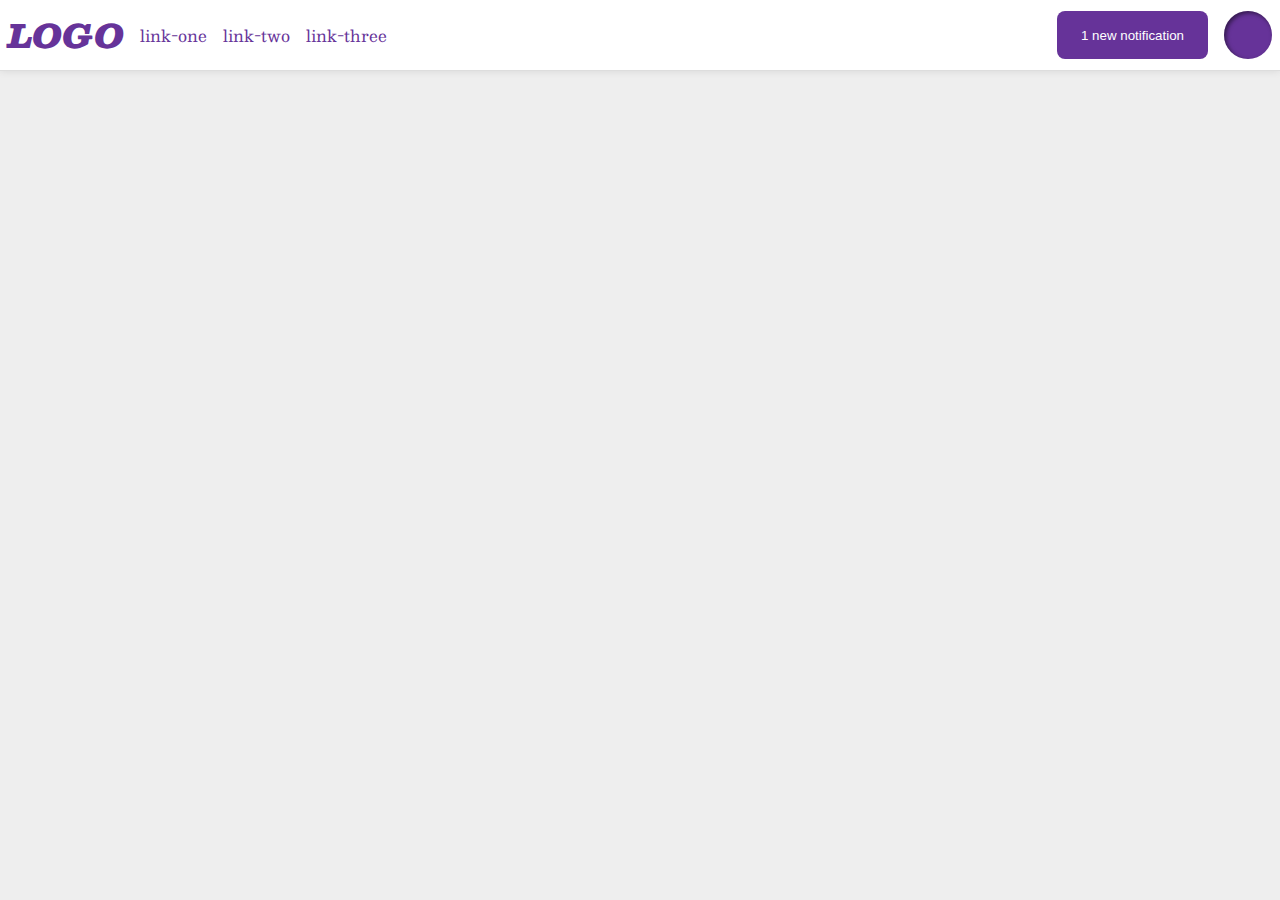
<file: flex/03-flex-header-2/index.html>
<!DOCTYPE html>
<html lang="en">
  <head>
    <meta charset="UTF-8">
    <meta http-equiv="X-UA-Compatible" content="IE=edge">
    <meta name="viewport" content="width=device-width, initial-scale=1.0">
    <title>Flex Header 2</title>
    <link rel="stylesheet" href="style.css">
  </head>
  <body>
    <div class="header">
      <div class="left-widget">
        <div class="logo">
          LOGO
        </div>
        <ul class="links">
          <li><a href="google.com">link-one</a></li>
          <li><a href="google.com">link-two</a></li>
          <li><a href="google.com">link-three</a></li>
        </ul>
      </div>
      <div class="right-widget">
        <button class="notifications">
          1 new notification
        </button>
        <div class="profile-image"></div>
      </div>
    </div>
  </body>
</html>
</file>
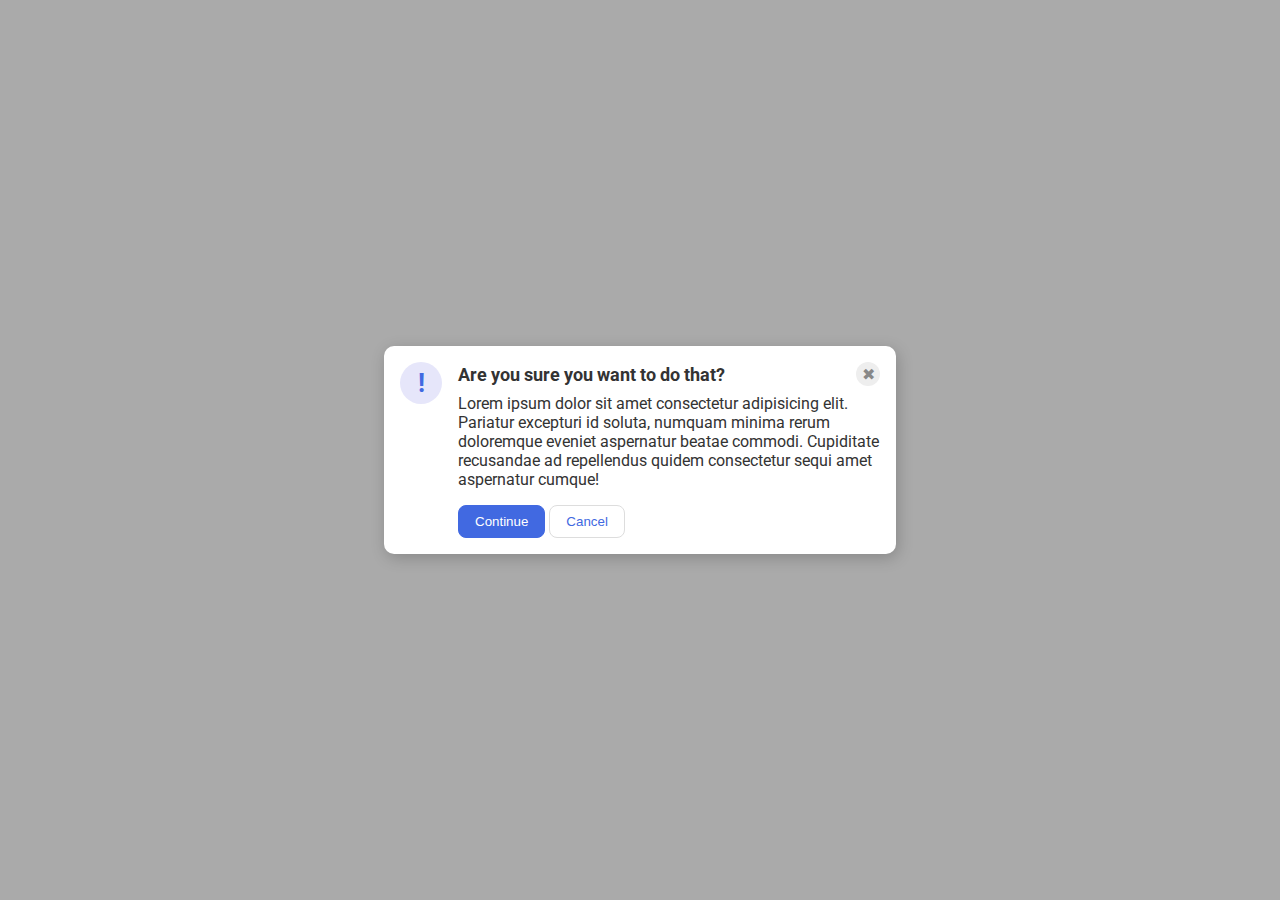
<file: flex/05-flex-modal/index.html>
<!DOCTYPE html>
<html lang="en">
  <head>
    <meta charset="UTF-8">
    <meta http-equiv="X-UA-Compatible" content="IE=edge">
    <meta name="viewport" content="width=device-width, initial-scale=1.0">
    <link rel="stylesheet" href="style.css">
    <title>Modal</title>
  </head>
  <body>
    <div class="modal">
      <div class="icon">!</div>
      <div class="info">
        <div class="header">Are you sure you want to do that?
          <div class="close-button">✖</div>
        </div>
        <div class="text">Lorem ipsum dolor sit amet consectetur adipisicing elit. Pariatur excepturi id soluta, numquam minima rerum doloremque eveniet aspernatur beatae commodi. Cupiditate recusandae ad repellendus quidem consectetur sequi amet aspernatur cumque!</div>
        <button class="continue">Continue</button>
        <button class="cancel">Cancel</button>
      </div>
    </div>
  </body>
</html>
</file>
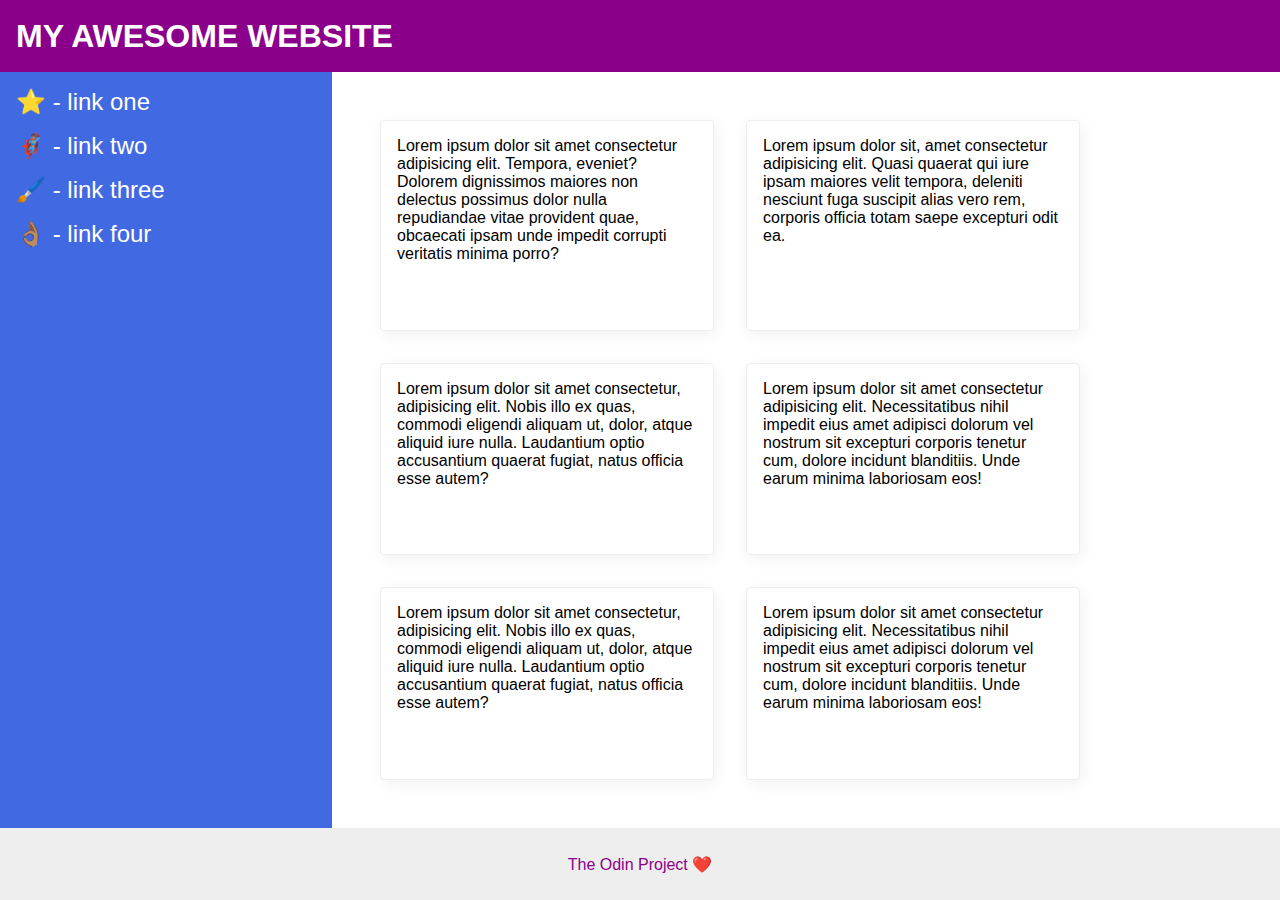
<file: flex/07-flex-layout-2/index.html>
<!DOCTYPE html>
<html lang="en">
  <head>
    <meta charset="UTF-8">
    <meta http-equiv="X-UA-Compatible" content="IE=edge">
    <meta name="viewport" content="width=device-width, initial-scale=1.0">
    <title>The Holy Grail</title>
    <link rel="stylesheet" href="style.css">
  </head>
  <body>
    <div class="header">
      MY AWESOME WEBSITE
    </div>
    
    <div class="content">
      <div class="sidebar">
        <ul>
          <li><a href="#">⭐ - link one</a></li>
          <li><a href="#">🦸🏽‍♂️ - link two</a></li>
          <li><a href="#">🖌️ - link three</a></li>
          <li><a href="#">👌🏽 - link four</a></li>
        </ul>
      </div>
  
      <div class="container">
        <div class="card">Lorem ipsum dolor sit amet consectetur adipisicing elit. Tempora, eveniet? Dolorem dignissimos maiores non delectus possimus dolor nulla repudiandae vitae provident quae, obcaecati ipsam unde impedit corrupti veritatis minima porro?</div>
        <div class="card">Lorem ipsum dolor sit, amet consectetur adipisicing elit. Quasi quaerat qui iure ipsam maiores velit tempora, deleniti nesciunt fuga suscipit alias vero rem, corporis officia totam saepe excepturi odit ea.</div>
        <div class="card">Lorem ipsum dolor sit amet consectetur, adipisicing elit. Nobis illo ex quas, commodi eligendi aliquam ut, dolor, atque aliquid iure nulla. Laudantium optio accusantium quaerat fugiat, natus officia esse autem?</div>
        <div class="card">Lorem ipsum dolor sit amet consectetur adipisicing elit. Necessitatibus nihil impedit eius amet adipisci dolorum vel nostrum sit excepturi corporis tenetur cum, dolore incidunt blanditiis. Unde earum minima laboriosam eos!</div>
        <div class="card">Lorem ipsum dolor sit amet consectetur, adipisicing elit. Nobis illo ex quas, commodi eligendi aliquam ut, dolor, atque aliquid iure nulla. Laudantium optio accusantium quaerat fugiat, natus officia esse autem?</div>
        <div class="card">Lorem ipsum dolor sit amet consectetur adipisicing elit. Necessitatibus nihil impedit eius amet adipisci dolorum vel nostrum sit excepturi corporis tenetur cum, dolore incidunt blanditiis. Unde earum minima laboriosam eos!</div>
      </div>
    </div>
    
    
    
    <div class="footer">
      The Odin Project ❤️
    </div>
  </body>
</html>
</file>
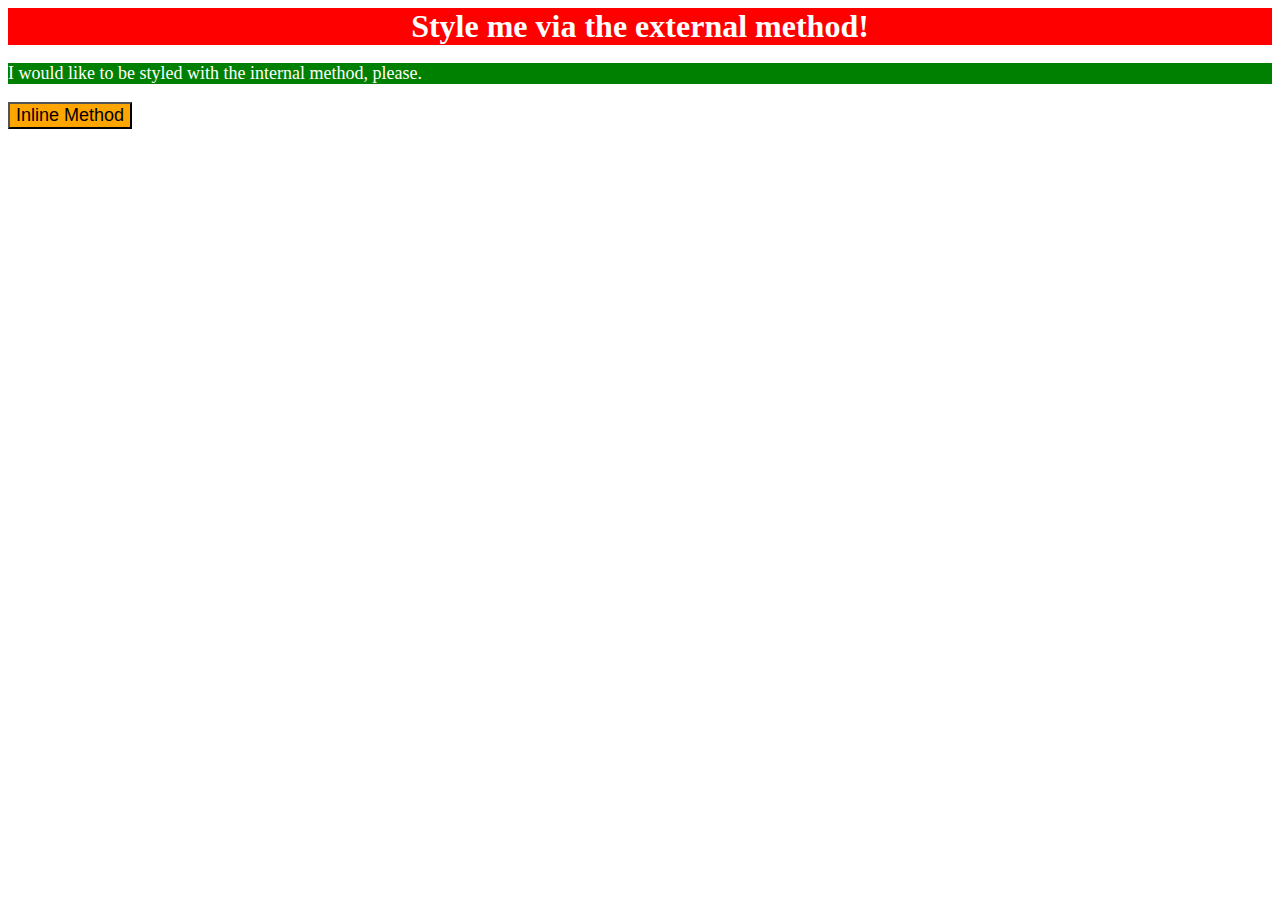
<file: foundations/01-css-methods/index.html>
<!DOCTYPE html>
<html lang="en">
  <head>
    <meta charset="UTF-8">
    <meta http-equiv="X-UA-Compatible" content="IE=edge">
    <meta name="viewport" content="width=device-width, initial-scale=1.0">
    <link rel="stylesheet" href="styles.css">
    
    <style>
      p {
        background-color: green;
        color: white;
        font-size: 18px;
      }
    </style>
    <title>Methods for Adding CSS</title>
  </head>
  <body>
    <div>Style me via the external method!</div>
    <p>I would like to be styled with the internal method, please.</p>
    <button style="background-color: orange; font-size: 18px;">Inline Method</button>
  </body>
</html>
</file>
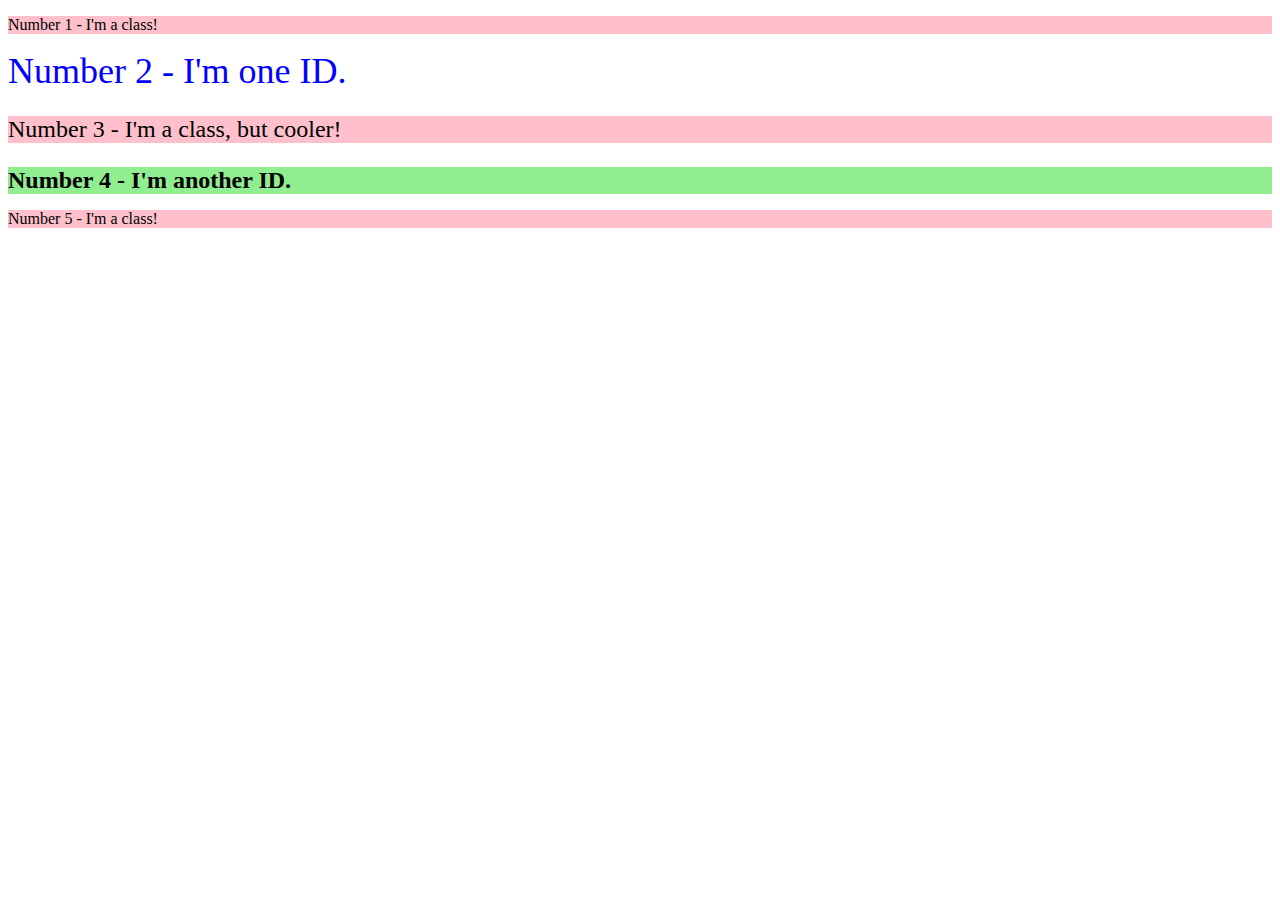
<file: foundations/02-class-id-selectors/index.html>
<!DOCTYPE html>
<html lang="en">
  <head>
    <meta charset="UTF-8">
    <meta http-equiv="X-UA-Compatible" content="IE=edge">
    <meta name="viewport" content="width=device-width, initial-scale=1.0">
    <title>Class and ID Selectors</title>
    <link rel="stylesheet" href="style.css">
  </head>
  <body>
    <p class="odd">Number 1 - I'm a class!</p>
    <div class="even" id="even1">Number 2 - I'm one ID.</div>
    <p class="odd middle">Number 3 - I'm a class, but cooler!</p>
    <div class="even" id="even2">Number 4 - I'm another ID.</div>
    <p class="odd">Number 5 - I'm a class!</p>
  </body>
</html>
</file>
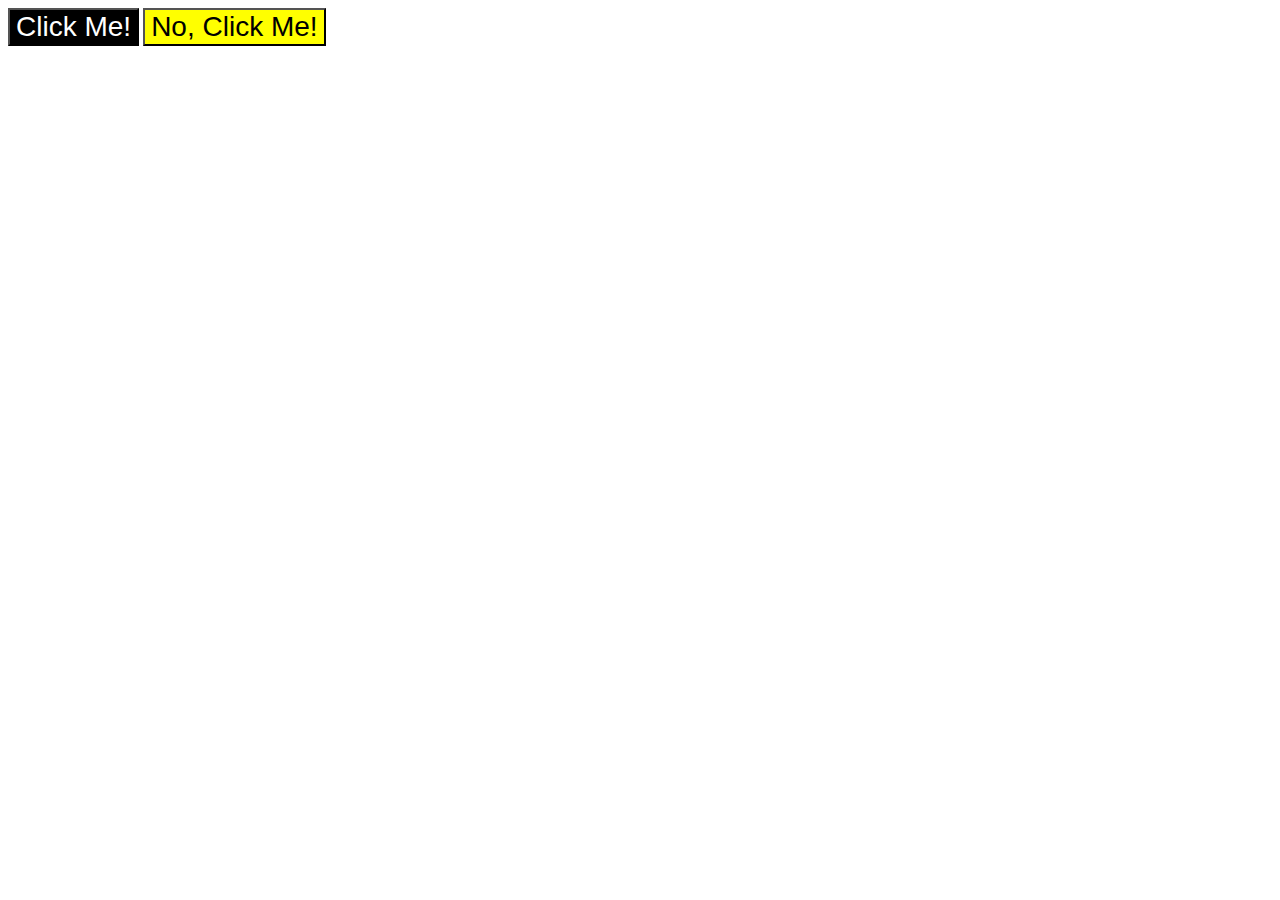
<file: foundations/03-grouping-selectors/index.html>
<!DOCTYPE html>
<html lang="en">
  <head>
    <meta charset="UTF-8">
    <meta http-equiv="X-UA-Compatible" content="IE=edge">
    <meta name="viewport" content="width=device-width, initial-scale=1.0">
    <title>Grouping Selectors</title>
    <link rel="stylesheet" href="style.css">
  </head>
  <body>
    <button class="first">Click Me!</button>
    <button class="second">No, Click Me!</button>
  </body>
</html>
</file>
<file: flex/03-flex-header-2/style.css>
/* this is some magical font-importing.  
you'll learn about it later. */
@import url('https://fonts.googleapis.com/css2?family=Besley:ital,wght@0,400;1,900&display=swap');

body {
  margin: 0;
  background: #eee;
  font-family: Besley, serif;
}

.header {
  background: white;
  border-bottom: 1px solid #ddd;
  box-shadow: 0 0 8px rgba(0,0,0,.1);
}

.profile-image {
  background: rebeccapurple;
  box-shadow: inset 2px 2px 4px rgba(0,0,0,.5);
  border-radius: 50%;
  width: 48px;
  height: 48px;
}

.logo {
  color: rebeccapurple;
  font-size: 32px;
  font-weight: 900;
  font-style: italic;
}

button {
  border: none;
  border-radius: 8px;
  background: rebeccapurple;
  color: white;
  padding: 8px 24px;
}

a {
  /* this removes the line under our links */
  text-decoration: none;
  color: rebeccapurple;
}

ul {
  list-style-type: none;
}

/* My answers below */

.header {
  display: flex;
  padding: 8px;
  justify-content: space-between;
  align-items: center;
}

.left-widget {
  display: flex;
  gap: 16px;
  align-items: center;
}

.right-widget {
  display: flex;
  gap: 16px;
}

ul {
  display: flex;
  margin: 0;
  padding: 0;
  gap: 16px;
}
</file>
<file: flex/05-flex-modal/style.css>
@import url('https://fonts.googleapis.com/css2?family=Roboto:wght@400;700&display=swap');

html, body {
  height: 100%;
}

body {
  font-family: Roboto, sans-serif;
  margin: 0;
  background: #aaa;
  color: #333;
  /* I'll give you this one for free lol */
  display: flex;
  align-items: center;
  justify-content: center;
}

.modal {
  background: white;
  width: 480px;
  border-radius: 10px;
  box-shadow: 2px 4px 16px rgba(0,0,0,.2);
}

.icon {
  color: royalblue;
  font-size: 26px;
  font-weight: 700;
  background: lavender;
  width: 42px;
  height: 42px;
  border-radius: 50%;
  display: flex;
  align-items: center;
  justify-content: center;
}

.close-button {
  background: #eee;
  border-radius: 50%;
  color: #888;
  font-weight: 400;
  font-size: 16px;
  height: 24px;
  width: 24px;
  display: flex;
  align-items: center;
  justify-content: center;
}

button {
  padding: 8px 16px;
  border-radius: 8px;
}

button.continue {
  background: royalblue;
  border: 1px solid royalblue;
  color: white;
}

button.cancel {
  background: white;
  border: 1px solid #ddd;
  color: royalblue;
}

/* My solution below */

.modal {
  display: flex;
  gap: 16px;
  padding: 16px;
}

.icon, .close-button {
  flex-shrink: 0;
}
.header {
  display: flex;
  align-items: center;
  justify-content: space-between;
  font-size: 18px;
  font-weight: 700;
  margin-bottom: 8px;
}

.text {
  margin-bottom: 16px;
}
</file>
<file: flex/07-flex-layout-2/style.css>
body {
  font-family: -apple-system, BlinkMacSystemFont, 'Segoe UI', Roboto, Oxygen, Ubuntu, Cantarell, 'Open Sans', 'Helvetica Neue', sans-serif;
  margin: 0;
  min-height: 100vh;
}

.header {
  height: 72px;
  background: darkmagenta;
  color: white;
}

.footer {
  height: 72px;
  background: #eee;
  color: darkmagenta;
}

.sidebar {
  width: 300px;
  background: royalblue;
}

.card {
  border: 1px solid #eee;
  box-shadow: 2px 4px 16px rgba(0,0,0,.06);
  border-radius: 4px;
}

/* My Solution is below */

body {
  display: flex;
  flex-direction: column;
}

ul {
  margin: 0;
  padding: 0;
  list-style-type: none;
}

li {
  margin-bottom: 16px;
}

a {
  text-decoration: none;
  color: white;
  font-size: 24px;
}

.header {
  display: flex;
  padding-left: 16px;
  align-items: center;
  font-size: 32px;
  font-weight: 900;
}

.footer {
  display: flex;
  justify-content: center;
  align-items: center;
}

.content {
  display: flex;
  flex-direction: row;
  flex: 1;
}

.sidebar {
  display: flex;
  flex: none;
  width: 300px;
  padding: 16px;
}

.card {
  width: 300px;
  height: auto;
  padding: 16px;
}

.container {
  display: flex;
  gap: 32px;
  flex-wrap: wrap;
  padding: 32px;
  margin: 16px;
}
</file>
<file: foundations/01-css-methods/styles.css>
div {
    background-color: red;
    font-size: 32px;
    color:white;
    text-align: center;
    font-weight: bold;
}
</file>
<file: foundations/02-class-id-selectors/style.css>
.odd {
    background-color: pink;
    font-family: 'Verdana' 'DejaVu Sans' sans-serif;
}

.odd.middle {
    font-size: 24px;
}

#even1 {
    color: blue;
    font-size: 36px;
}

.even#even2 {
    background-color: lightgreen;
    font-size: 24px;
    font-weight: bold;
}
</file>
<file: foundations/03-grouping-selectors/style.css>
.first {
    background-color: black;
    color: white;
}

.second {
    background-color: yellow;
}

.first,
.second {
    font-size: 28px;
    font-family: "Helvetica", "Times New Roman", sans-serif;
}
</file>
